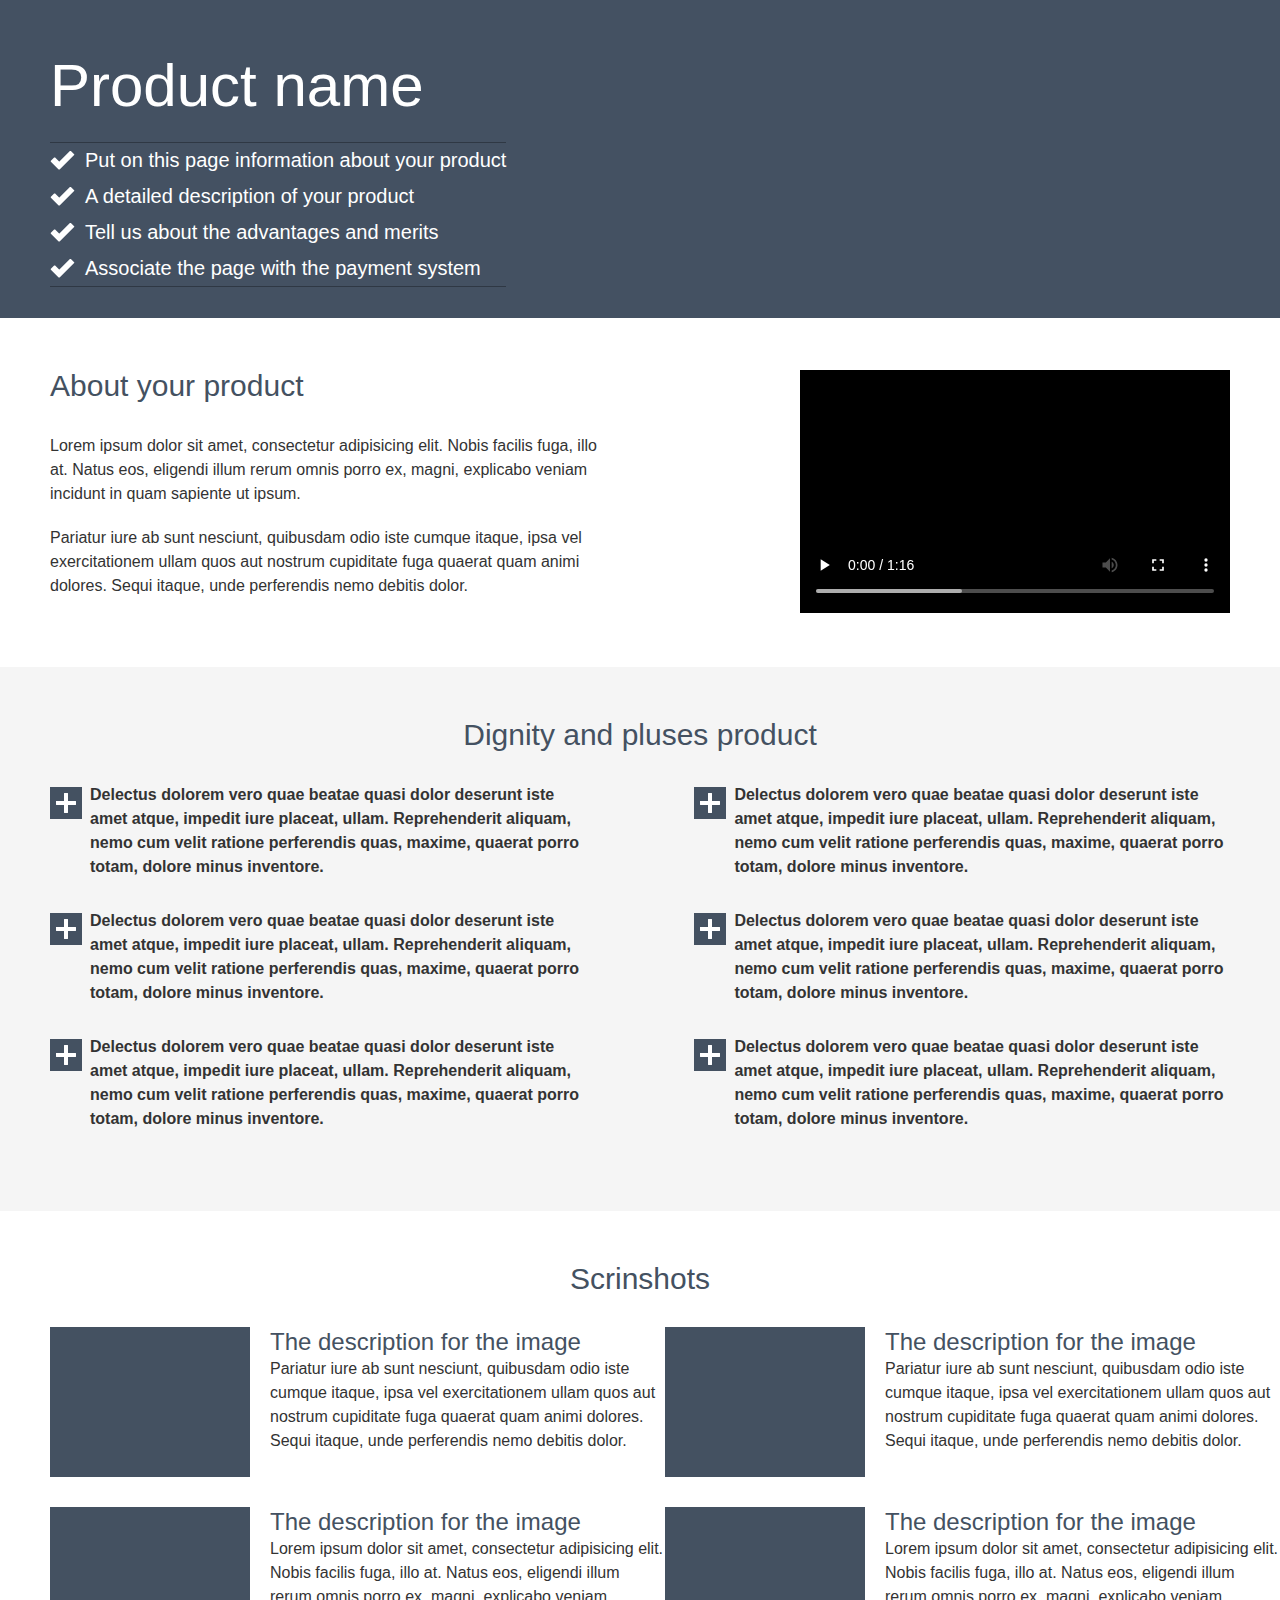
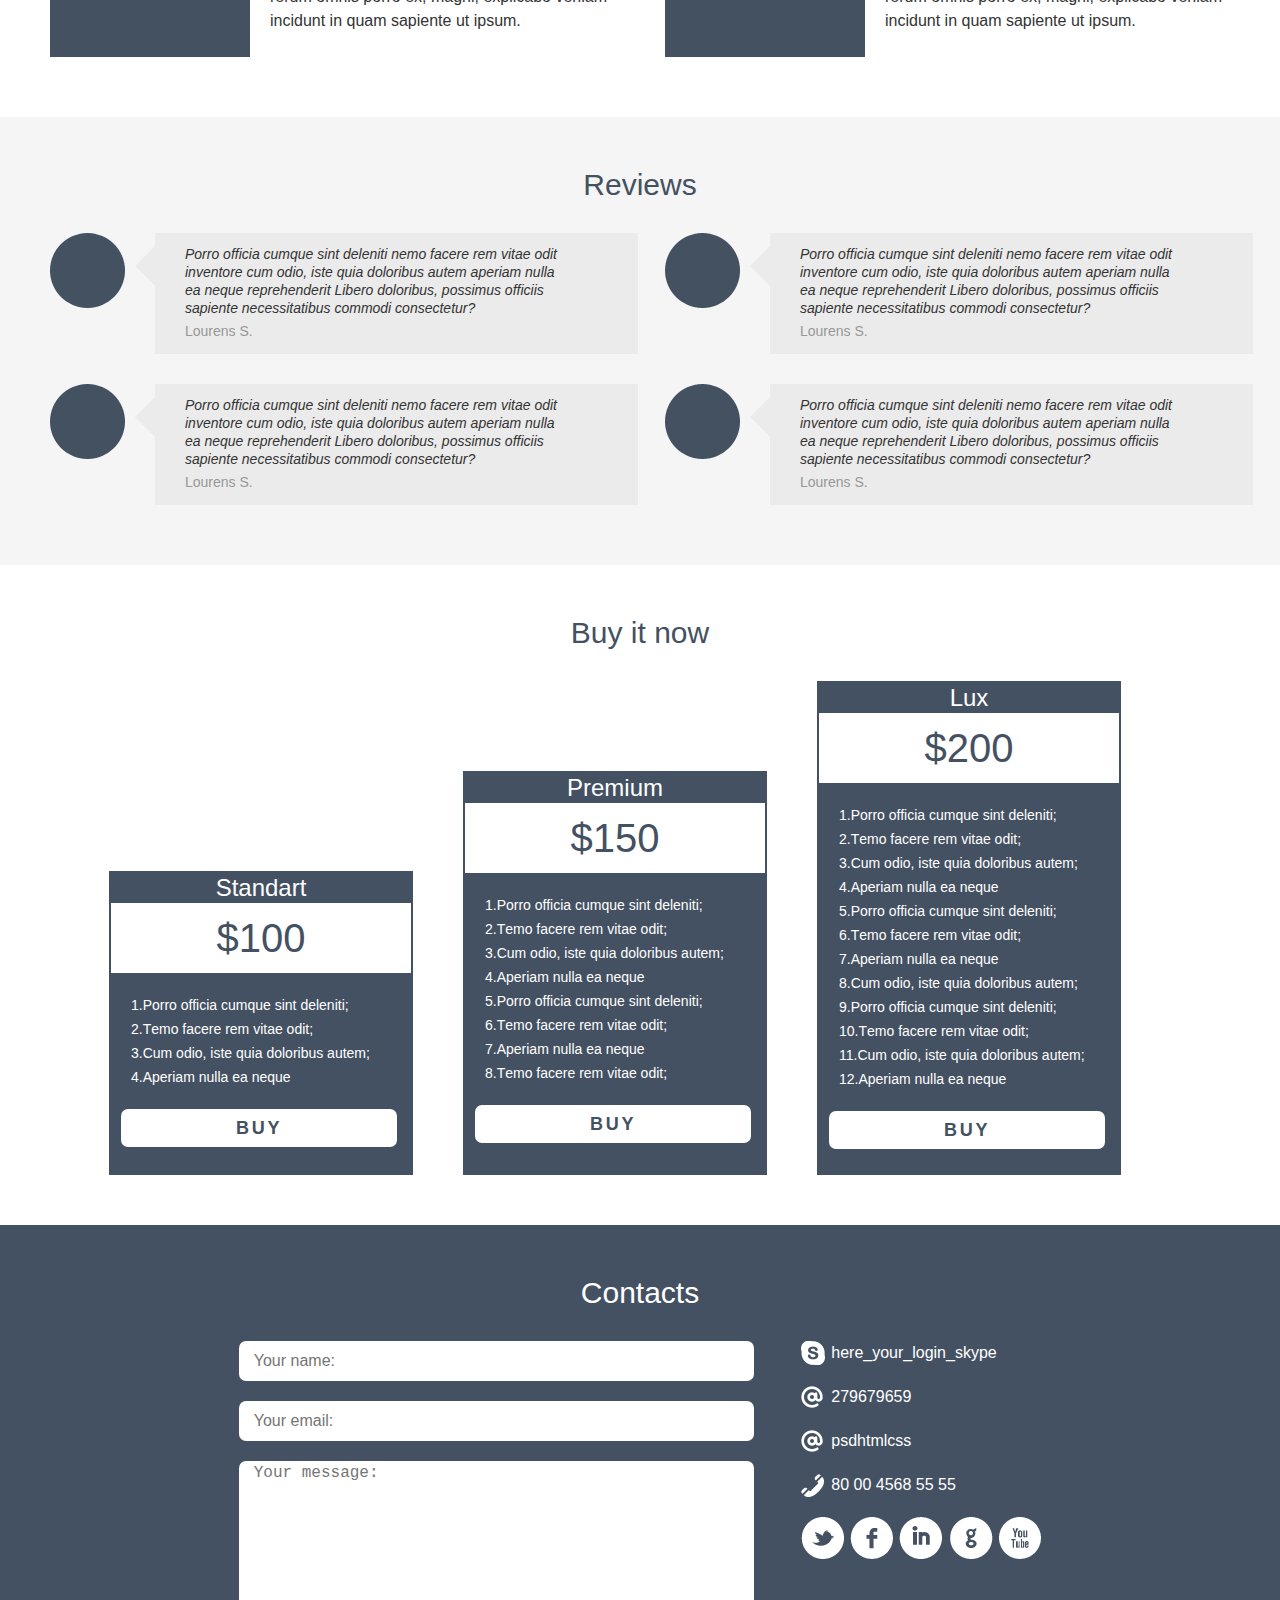
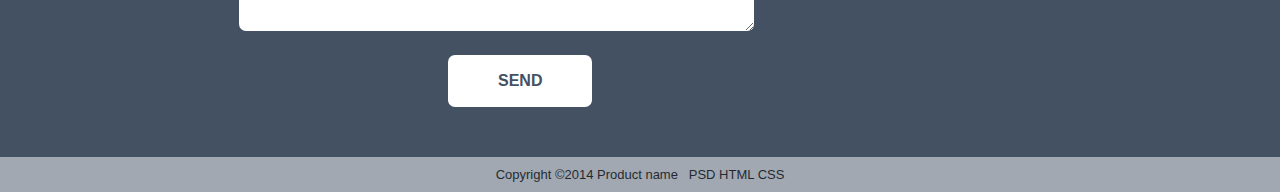
<file: index.html>
<!DOCTYPE html>
<html lang="en">
<head>
    <meta charset="UTF-8">
    <meta name="viewport" content="width=device-width, initial-scale=1.0">
    <link rel="stylesheet" href="css/style.css">
    <title>Document</title>
</head>
<body>
<header >
    <section class="top__info">
        <article class="top__main">
            <h1 class="top__main_header">Product name</h1>
            <ul class="top__main_text">
                <li>Put on this page information about your product</li>
                <li>A detailed description of your product</li>
                <li>Tell us about the advantages and merits</li>
                <li>Associate the page with the payment system</li>
            </ul>
        </article>
        <article class="top__img">
            <iframe class="top__video" width="469" height="214" src="https://www.youtube.com/embed/BCi9i7cuWaU" frameborder="0" allow="accelerometer; autoplay; clipboard-write; encrypted-media; gyroscope; picture-in-picture" allowfullscreen></iframe>
        </article>
    </section>
</header>
<main>
    <section class="main__about">
        <article class="main__about_text">
            <h2 class="main__about_main">About your product</h2>
            <p class="main__about_lorem"> Lorem ipsum dolor sit amet, consectetur adipisicing elit. 
                Nobis facilis fuga, illo at. Natus eos, eligendi illum rerum
            omnis porro ex, magni, explicabo veniam incidunt in quam sapiente ut ipsum.
        </p>
        <p class="main__about_lorem">Pariatur iure ab sunt nesciunt, quibusdam odio iste cumque itaque,
             ipsa vel exercitationem ullam quos aut nostrum
        cupiditate fuga quaerat quam animi dolores. Sequi itaque, unde perferendis nemo debitis dolor.
       </p>
        </article>
<article class="main__about_imeg">
    
        <video src="video/Diving - 908.mp4" controls loop width="430" height="245"></video>
    
</article>
    </section>
    <section class="main__Dignity">
        <h2 class="Dignity__header">Dignity and pluses product</h2>
        <article class="Dignity__block">
            <ul class="Dignity__block_title">
                
                <li class="Dignity__block_list">Delectus dolorem vero quae beatae quasi dolor deserunt iste amet atque, 
                    impedit iure placeat, ullam.
                     Reprehenderit aliquam, nemo cum velit ratione perferendis quas, maxime,
                     quaerat porro totam, dolore minus inventore.</li>
                <li class="Dignity__block_list">Delectus dolorem vero quae beatae quasi dolor deserunt iste amet atque, 
                    impedit iure placeat, ullam.
                     Reprehenderit aliquam, nemo cum velit ratione perferendis quas, maxime,
                     quaerat porro totam, dolore minus inventore.</li>
                <li class="Dignity__block_list">Delectus dolorem vero quae beatae quasi dolor deserunt iste amet atque, 
                    impedit iure placeat, ullam.
                     Reprehenderit aliquam, nemo cum velit ratione perferendis quas, maxime,
                     quaerat porro totam, dolore minus inventore.</li>                                    
                <li class="Dignity__block_list">Delectus dolorem vero quae beatae quasi dolor deserunt iste amet atque, 
                    impedit iure placeat, ullam.
                     Reprehenderit aliquam, nemo cum velit ratione perferendis quas, maxime,
                     quaerat porro totam, dolore minus inventore.</li>
                <li class="Dignity__block_list">Delectus dolorem vero quae beatae quasi dolor deserunt iste amet atque, 
                    impedit iure placeat, ullam.
                     Reprehenderit aliquam, nemo cum velit ratione perferendis quas, maxime,
                     quaerat porro totam, dolore minus inventore.</li>
                <li class="Dignity__block_list">Delectus dolorem vero quae beatae quasi dolor deserunt iste amet atque, 
                    impedit iure placeat, ullam.
                     Reprehenderit aliquam, nemo cum velit ratione perferendis quas, maxime,
                     quaerat porro totam, dolore minus inventore.</li>                              
            </ul>
        </article>
    </section>
    <section class="Scrinshots">
        <h2 class="Scrinshots__header">Scrinshots</h2>
      <ul class="Scrinshots__list">
          <li class="Scrinshots__list_kart">                        
          <img class="Scrinshots__block_img" src="img/image_126.png" alt="#">         
                  <div class="Scrinshots__block_mini">
                      <h3 class="Scrinshots__block_header">The description for the image</h3>
                <p class="Scrinshots__block_text">Pariatur iure ab sunt nesciunt, quibusdam odio iste cumque itaque, ipsa vel
                exercitationem ullam quos aut nostrum
                cupiditate fuga quaerat quam animi dolores. Sequi itaque, unde perferendis nemo debitis dolor.</p>
            </div>
              
             </li>
          <li class="Scrinshots__list_kart">       
            <img class="Scrinshots__block_img" src="img/image_126.png" alt="#">               
               <div class="Scrinshots__block_mini">
                   <h3 class="Scrinshots__block_header">The description for the image</h3>
            <p class="Scrinshots__block_text">Pariatur iure ab sunt nesciunt, quibusdam odio iste cumque itaque, ipsa vel
            exercitationem ullam quos aut nostrum
            cupiditate fuga quaerat quam animi dolores. Sequi itaque, unde perferendis nemo debitis dolor.</p>
            </div>
               
             </li>
          <li class="Scrinshots__list_kart">        
            <img class="Scrinshots__block_img" src="img/image_126.png" alt="#">          
               <div class="Scrinshots__block_mini">
                   <h3 class="Scrinshots__block_header">The description for the image</h3>
            <p class="Scrinshots__block_text">Lorem ipsum dolor sit amet, consectetur adipisicing elit. Nobis facilis fuga, illo
            at.
            Natus eos, eligendi illum rerum
            omnis porro ex, magni, explicabo veniam incidunt in quam sapiente ut ipsum.</p>
            </div>
           
        </li>
          <li class="Scrinshots__list_kart">     
            <img class="Scrinshots__block_img" src="img/image_126.png" alt="#">
          <div class="Scrinshots__block_mini">
              <h3 class="Scrinshots__block_header">The description for the image</h3>
        <p class="Scrinshots__block_text">Lorem ipsum dolor sit amet, consectetur adipisicing elit. Nobis facilis fuga, illo
            at.
            Natus eos, eligendi illum rerum
            omnis porro ex, magni, explicabo veniam incidunt in quam sapiente ut ipsum.</p>
        </div>
        </li>
      </ul>      
    </section>
    <section class="Reviews">
        <h2 class="Reviews__header">Reviews</h2>
        <ul class="Reviews__list">
            <li class="Reviews__list_komment">
                <img class="Reviews__list_img" src="img/userpic_176.png" alt="#">
               <div class="Reviews__list_block">
                    <p class="Reviews__list_text">Porro officia cumque sint deleniti nemo facere rem vitae odit inventore cum odio, iste
                        quia doloribus autem aperiam
                        nulla ea neque reprehenderit
                        Libero doloribus, possimus officiis sapiente necessitatibus commodi consectetur?<br>                    
                    </p>
                    <p class="Lourens">Lourens S.</p>
               </div>
                </li>
            <li class="Reviews__list_komment">
                <img class="Reviews__list_img" src="img/userpic_176.png" alt="#">
                <div class="Reviews__list_block">
                    <p class="Reviews__list_text">Porro officia cumque sint deleniti nemo facere rem vitae odit inventore cum odio, iste
                        quia doloribus autem aperiam
                        nulla ea neque reprehenderit
                        Libero doloribus, possimus officiis sapiente necessitatibus commodi consectetur?<br>                   
                    </p>
                    <p class="Lourens">Lourens S.</p>
                </div>
                </li>
            <li class="Reviews__list_komment">
                <img class="Reviews__list_img" src="img/userpic_176.png" alt="#">
            <div class="Reviews__list_block">
                <p class="Reviews__list_text">Porro officia cumque sint deleniti nemo facere rem vitae odit inventore cum odio, iste
                    quia doloribus autem aperiam
                    nulla ea neque reprehenderit
                    Libero doloribus, possimus officiis sapiente necessitatibus commodi consectetur?<br>                  
                </p>
                <p class="Lourens">Lourens S.</p>
            </div>
                </li>
            <li class="Reviews__list_komment">
                <img class="Reviews__list_img" src="img/userpic_176.png" alt="#">
                <div class="Reviews__list_block">
                    <p class="Reviews__list_text">Porro officia cumque sint deleniti nemo facere rem vitae odit inventore cum odio, iste
                        quia doloribus autem aperiam
                        nulla ea neque reprehenderit
                        Libero doloribus, possimus officiis sapiente necessitatibus commodi consectetur?                       
                    </p>
                <p class="Lourens">Lourens S.</p>
                </div>
                </li>
        </ul>
    </section>
    <article class="kart">
        <h2 class="karta__header">Buy it now</h2>
        <div class="kart__block">
            <div class="kart__Standart block">
                <h3 class="Standart__header head">Standart</h3>
                <div class="Standart__price price"> $100</div>
                <ol class="Standart__list none">
                    <li class="Standart__list_options">1.Porro officia cumque sint deleniti;</li>
                    <li class="Standart__list_options">2.Тemo facere rem vitae odit;</li>
                    <li class="Standart__list_options">3.Cum odio, iste quia doloribus autem;</li>
                    <li class="Standart__list_options">4.Aperiam nulla ea neque</li>
                </ol>
                <a class="Standart__link link" target="blank" href="https://www.google.ru/"> BUY</a>
            </div>
            <div class="kart__Premium block">
                <h3 class="Premium__header head">Premium</h3>
                <div class="Premium__price price"> $150</div>
                <ol class="Premium__list none">
                    <li class="Premium__list_options">1.Porro officia cumque sint deleniti;</li>
                    <li class="Premium__list_options">2.Тemo facere rem vitae odit;</li>
                    <li class="Premium__list_options">3.Cum odio, iste quia doloribus autem;</li>
                    <li class="Premium__list_options">4.Aperiam nulla ea neque</li>
                    <li class="Premium__list_options">5.Porro officia cumque sint deleniti;</li>
                    <li class="Premium__list_options">6.Тemo facere rem vitae odit;</li>
                    <li class="Premium__list_options">7.Aperiam nulla ea neque</li>
                    <li class="Premium__list_options">8.Тemo facere rem vitae odit;</li>
                </ol>
                <a class="Premium__link link" target="blank" href="https://www.google.ru/"> BUY</a>
            </div>
            <div class="kart__lux block">
                <h3 class="Lux__header head">Lux</h3>
                <div class="Lux__price price"> $200</div>
                <ol class="Lux__list none">
                    <li class="Lux__list_options">1.Porro officia cumque sint deleniti;</li>
                    <li class="Lux__list_options">2.Тemo facere rem vitae odit;</li>
                    <li class="Lux__list_options">3.Cum odio, iste quia doloribus autem;</li>
                    <li class="Lux__list_options">4.Aperiam nulla ea neque</li>
                    <li class="Lux__list_options">5.Porro officia cumque sint deleniti;</li>
                    <li class="Lux__list_options">6.Тemo facere rem vitae odit;</li>
                    <li class="Lux__list_options">7.Aperiam nulla ea neque</li>
                    <li class="Lux__list_options">8.Cum odio, iste quia doloribus autem;</li>
                    <li class="Lux__list_options">9.Porro officia cumque sint deleniti;</li>
                    <li class="Lux__list_options">10.Тemo facere rem vitae odit;</li>
                    <li class="Lux__list_options">11.Cum odio, iste quia doloribus autem;</li>
                    <li class="Lux__list_options">12.Aperiam nulla ea neque</li>
                </ol>
                <a class="Lux__link link" target="blank" href="https://www.google.ru/"> BUY</a>
            </div>
        </div>
    </article>
</main>
<footer >
    <h2 class="Contacts__header">Contacts</h2>
    <article class="Contacts__block">
        <div class="Contacts__form">
            <div class="Contacts__info"><input class="Contacts__info_pole" type="text" tabindex="1" placeholder="Your name:"
                    name="name"></div>
            <div class="Contacts__info"><input class="Contacts__info_pole" type="email" tabindex="2" placeholder="Your email:"
                    name="name"></div>
            <div class="Contacts__text"><textarea class="Contacts__text_pole" placeholder="Your message:" name="name" id=""
                    tabindex="3"></textarea></div>
        </div>
        <div class="Contacts__Contacts">
            <ul class="Contacts__Contacts_list">
                <li class="Contacts__Contacts_skype k"><a href="https://signup.live.com/signup?lcid=1033&wa=wsignin1.0&rpsnv=13&ct=1602689006&rver=7.1.6819.0&wp=MBI_SSL&wreply=https%3a%2f%2flw.skype.com%2flogin%2foauth%2fproxy%3fclient_id%3d578134%26redirect_uri%3dhttps%253A%252F%252Fweb.skype.com%26source%3dscomnav%26form%3dmicrosoft_registration%26fl%3dphone2&lc=1033&id=293290&mkt=ru-RU&psi=skype&lw=1&cobrandid=2befc4b5-19e3-46e8-8347-77317a16a5a5&client_flight=ReservedFlight33%2CReservedFligh&fl=phone2&lic=1&uaid=0a814824186a460cbab7b310d6ed4bdc">here_your_login_skype</a></li>
                <li class="Contacts__Contacts_icq k"> <a href="https://www.vaske.ru/users/create-an-account/">279679659</a> </li>
                <li class="Contacts__Contacts_icq k"> <a href="https://account.mail.ru/signup?from=main&rf=auth.mail.ru">psdhtmlcss</a> </li>
                <li class="Contacts__Contacts_tel k">  80 00 4568 55 55</li>
            </ul>
            <img class="Contacts__Contacts_img" src="img/social_buttons_338.png" alt="#">
        </div>
    </article>
    <a class="Contacts__link" target="blank" href="https://www.google.ru/">Send</a>
    <div class="PS">
        Copyright &copy2014 Product name &nbsp PSD HTML CSS
    </div>
</footer>

</body>
</html>
</file>
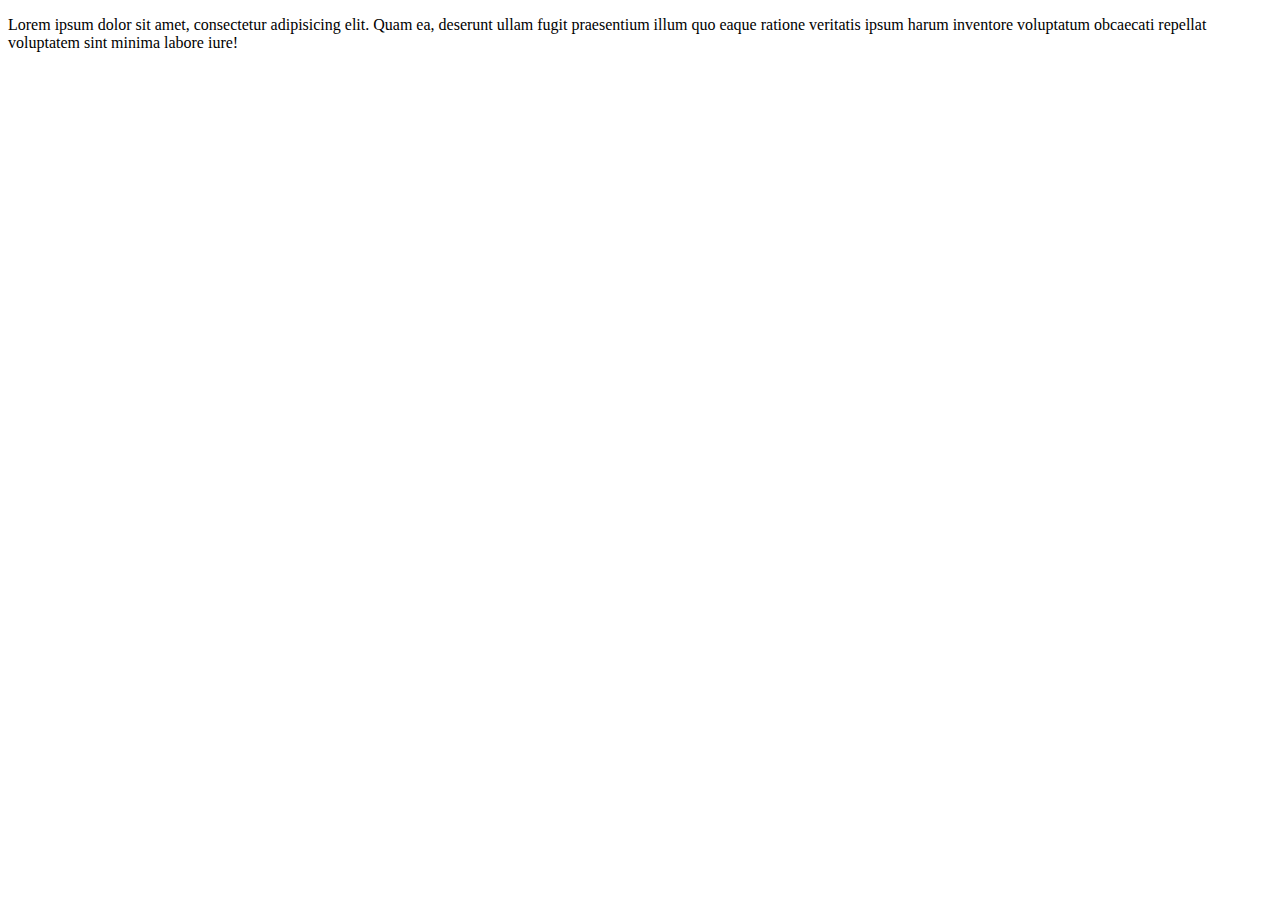
<file: ыьазылз0.html>
<!DOCTYPE html>
<html lang="en">
<head>
    <meta charset="UTF-8">
    <meta name="viewport" content="width=device-width, initial-scale=1.0">
    <title>Document</title>
</head>
<body>
   <p>Lorem ipsum dolor sit amet, consectetur adipisicing elit. Quam ea, deserunt ullam fugit praesentium illum quo eaque ratione veritatis ipsum harum inventore voluptatum obcaecati repellat voluptatem sint minima labore iure!</p> 
</body>
</html>
</file>
<file: css/style.css>
*{padding:0;margin:0;border:0}h1,h2,h3,h4,h5,h6{font-size:inherit;font-weight:400}body{font-family:Arial;max-width:1280px;margin:0 auto}header{margin:0 auto}header .top__info{background-color:#445162;display:flex;justify-content:space-between}header .top__main{margin-left:50px}header .top__main_header{box-shadow:0px 1px 0px 0px rgba(0,0,0,0.3);font-size:60px;line-height:1.2;font-weight:400;color:#ffffff;padding-top:50px;padding-bottom:20px}header .top__main_text{list-style-type:none;box-shadow:0px 1px 0px 0px rgba(0,0,0,0.3);font-size:20px;line-height:36px;color:#ffffff}header .top__main_text li{padding-left:35px;background:url(../img/check_icon_346.png) no-repeat left}header .top__img_white{padding-top:50px;margin-right:50px;padding-bottom:60px}header .top__video{margin:50px}main{margin:0 auto}main .main__about{display:flex;justify-content:space-between}main .main__about_text{margin-left:50px}main .main__about_main{font-size:30px;line-height:36px;font-weight:400;color:#445161;padding-bottom:30px;padding-top:50px}main .main__about_lorem{font-size:16px;line-height:24px;font-weight:400;color:#333333;margin-bottom:20px;width:75%}main .main__about_imeg{padding-bottom:50px;padding-top:50px;margin-right:50px}main .main__Dignity{margin:0 auto;background-color:#f5f5f5;padding-bottom:50px}main .Dignity__header{font-size:30px;line-height:36px;font-weight:400;color:#445161;text-align:center;padding-bottom:30px;padding-top:50px}main .Dignity__block_title{display:flex;justify-content:space-between;flex-wrap:wrap;list-style-type:none;margin:0 50px}main .Dignity__block_list{width:42%;font-size:16px;line-height:24px;font-weight:700;color:#333333;margin:0 0 30px 0;font-family:Arial}main .Dignity__block_list{background:url(../img/Screenshot_1.png) no-repeat;padding-left:40px;background-position-y:2px}main .Scrinshots{padding-bottom:30px}main .Scrinshots__header{padding-top:50px;padding-bottom:30px;text-align:center;font-size:30px;line-height:36px;font-weight:400;color:#445161}main .Scrinshots__list{display:flex;justify-content:space-between;flex-wrap:wrap;list-style-type:none;padding-left:50px}main .Scrinshots__list_kart{width:50%;display:flex;margin:0 0 30px 0}main .Scrinshots__block_mini{margin-left:20px}main .Scrinshots__block_text{width:100%;font-size:16px;line-height:24px;font-weight:400;color:#333333}main .Scrinshots__block_header{font-size:24px;line-height:30px;font-weight:400;color:#445161}main .Reviews{padding-bottom:30px;background:#f5f5f5}main .Reviews__header{text-align:center;font-size:30px;line-height:36px;font-weight:400;color:#445161;padding-top:50px;padding-bottom:30px}main .Reviews__list{list-style-type:none;display:flex;justify-content:space-between;flex-wrap:wrap;margin-left:50px}main .Reviews__list_komment{width:50%;display:flex}main .Reviews__list_text{width:80%;font-size:14px;line-height:18px;font-weight:400;font-style:italic;color:#333333;margin:12px 0 0 30px}main .Reviews__list_block{margin:0 0 30px 30px;background:#ebebeb;width:483px;position:relative;height:121px}main .Reviews__list_block:before{border:20px solid transparent;border-right:20px solid #ebebeb;content:"";position:absolute;top:13px;left:-40px}main .Reviews__list_img{width:75px;height:75px}main .Lourens{font-size:14px;line-height:18px;font-weight:400;color:#989898;margin-top:5px;margin-left:30px}main .kart{padding-bottom:50px}main .kart__block{display:flex;justify-content:space-around;padding-top:30px;flex-flow:row wrap;justify-content:center;align-items:flex-end}main .karta__header{text-align:center;font-size:30px;line-height:36px;font-weight:400;color:#445161;padding-top:50px}main .block{background-color:#445162;border:2px solid #445162;width:300px;margin-right:50px}main .none{list-style-type:none;font-size:14px;line-height:24px;font-weight:400;color:#ffffff;padding:20px}main .head{text-align:center;font-size:24px;line-height:30px;font-weight:400;color:#ffffff}main .price{font-size:40px;line-height:30px;font-weight:400;color:#445162;text-align:center;width:300px;max-height:71px;background-color:#fff;padding:20px 0}main .link{margin:0 10px;padding:10px 115px;display:inline-block;border-radius:7px;letter-spacing:2.8px;background:#fff;text-decoration:none;color:#445162;font-size:18px;line-height:18px;font-weight:700}main .link:hover{box-shadow:0px 0px 20px #fff;border-radius:15px}main .link:active{font-size:20px}main .kart__Standart{height:300px}main .kart__Premium{height:400px}main .kart__lux{height:490px}footer{background:#445162;min-height:508px}footer .Contacts__block{display:flex;justify-content:space-around;max-width:850px;margin:0 auto;padding-bottom:20px}footer .Contacts__header{text-align:center;font-size:30px;line-height:36px;font-weight:400;color:#ffffff;padding-top:50px;margin:0 0 30px 0}footer .Contacts__info_pole{width:500px;height:40px;margin:0 0 20px 0;border-radius:7px;font-size:16px;line-height:24px;font-weight:400;color:#445162;padding-left:15px}footer .Contacts__info_pole:hover{box-shadow:0px 0px 20px #fff;border-radius:15px}footer .Contacts__text_pole{width:500px;height:170px;border-radius:7px;font-size:16px;line-height:24px;font-weight:400;color:#445162;padding-left:15px}footer .Contacts__text_pole:hover{box-shadow:0px 0px 20px #fff;border-radius:15px}footer .Contacts__Contacts_list{font-size:16px;line-height:24px;font-weight:400;color:#ffffff;margin:0 0 20px 0;list-style-type:none}footer .k{margin:0 0 20px 0}footer a{text-decoration:none;color:#fff}footer a:hover{box-shadow:0px 0px 20px #fff;border-radius:15px}footer a:active{font-size:20px}footer .Contacts__Contacts_skype{background:url(../img/skype_icon_319.png) no-repeat left;padding-left:30px}footer .Contacts__Contacts_icq{background:url(../img/icq_icon_324.png) no-repeat left;padding-left:30px}footer .Contacts__Contacts_icq{background:url(../img/email_icon_332.png) no-repeat left;padding-left:30px}footer .Contacts__Contacts_tel{background:url(../img/phone_icon_337.png) no-repeat left;padding-left:30px}footer .Contacts__link{display:inline-block;text-decoration:none;font-size:16px;line-height:24px;font-weight:700;text-transform:uppercase;color:#445162;background:#fff;border-radius:7px;padding:14px 50px;margin:0 35%}footer .Contacts__link:hover{box-shadow:0px 0px 20px #fff;border-radius:15px}footer .Contacts__link:active{font-size:20px}footer .PS{text-align:center;padding:10px 0;opacity:0.5;background:#fff;height:auto;margin-top:50px;font-size:13px}
</file>
